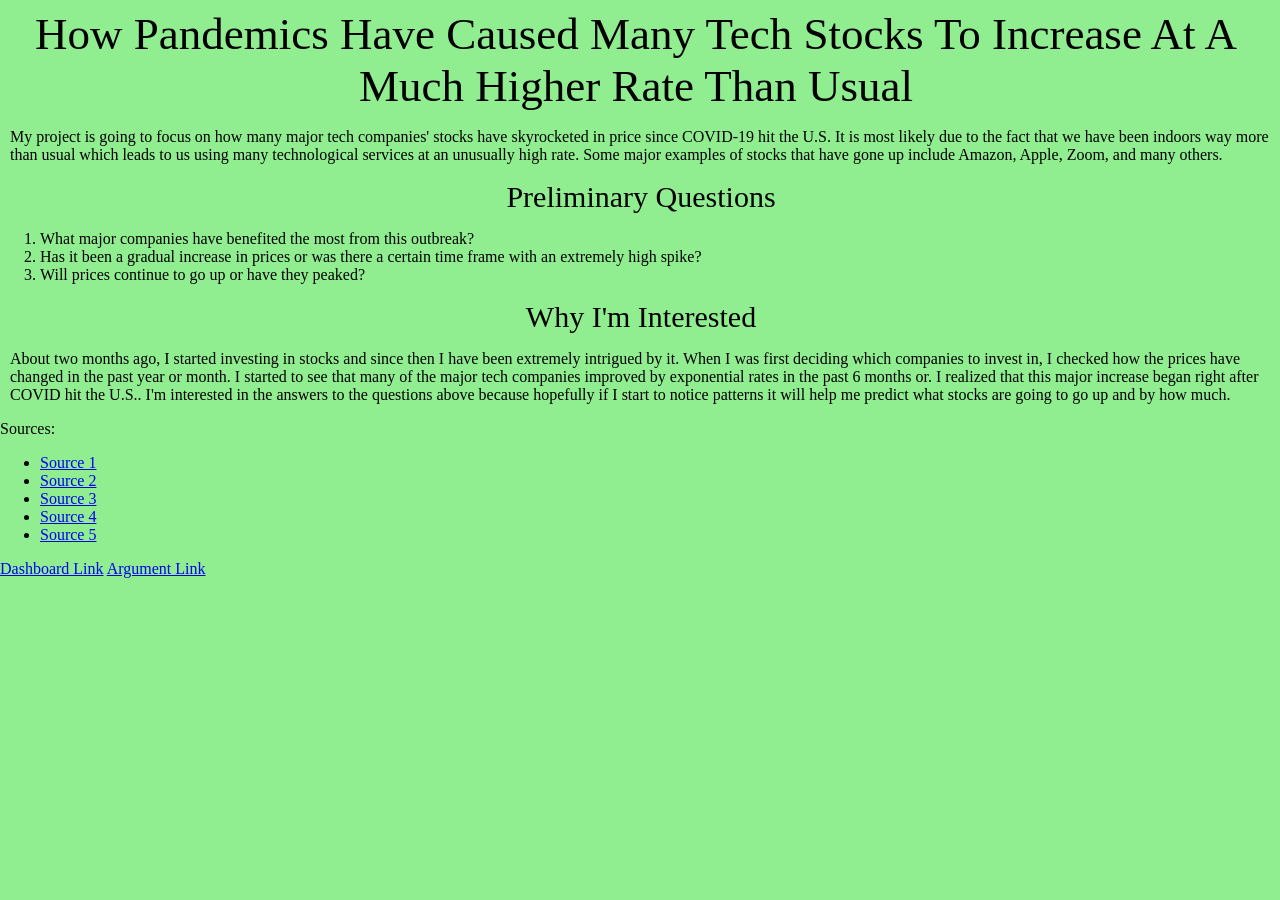
<file: index.html>
<html>
    <head>
    <title>Computer Science Project</title>
         <link href="css/project.css" type="text/css" rel=stylesheet />
    </head>
    <body id="webpage">
   <header id="header10">How Pandemics Have Caused Many Tech Stocks To Increase At A Much Higher Rate Than Usual</header> 
        <p id="margin">My project is going to focus on how many major tech companies' stocks have skyrocketed in price since COVID-19 hit the U.S. It is most likely due to the fact that we have been indoors way more than usual which leads to us using many technological services at an unusually high rate. Some major examples of stocks that have gone up include Amazon, Apple, Zoom, and many others.</p>
        <div>
            <header id="second">Preliminary Questions</header>
            <ol>
            <li>What major companies have benefited the most from this outbreak?</li>
              
            <li>Has it been a gradual increase in prices or was there a certain time frame with an extremely high spike?</li>
            <li>Will prices continue to go up or have they peaked?</li>
                    </ol>
        </div>
        <div>
        <header id="second">Why I'm Interested</header>
        <p id="margin">About two months ago, I started investing in stocks and since then I have been extremely intrigued by it. When I was first deciding which companies to invest in, I checked how the prices have changed in the past year or month. I started to see that many of the major tech companies improved by exponential rates in the past 6 months or. I realized that this major increase began right after COVID hit the U.S.. I'm interested in the answers to the questions above because hopefully if I start to notice patterns it will help me predict what stocks are going to go up and by how much.</p></div>
        <div>
        <p>Sources:
            <ul>
            <li>
                <a href="https://www.kaggle.com/aayushmishra1512/faang-complete-stock-data">Source 1</a></li>
                <li> <a href="https://www.cdc.gov/flu/pandemic-resources/2009-pandemic-timeline.html">Source 2</a></li>
                <li> <a href="https://www.ajmc.com/view/a-timeline-of-covid19-developments-in-2020">Source 3</a></li>
                <li> <a href="https://www.google.com/finance/quote/FB:NASDAQ">Source 4</a></li>
                <li> <a href="https://fortune.com/fortune500/2020/search/">Source 5</a></li>
            </ul>
            </p></div>
    <div>
    <a href="Dashboard.html">Dashboard Link</a>
        <a href="argument.html">Argument Link</a>
    </div>
    </body>
    
 
  
   

</html>
</file>
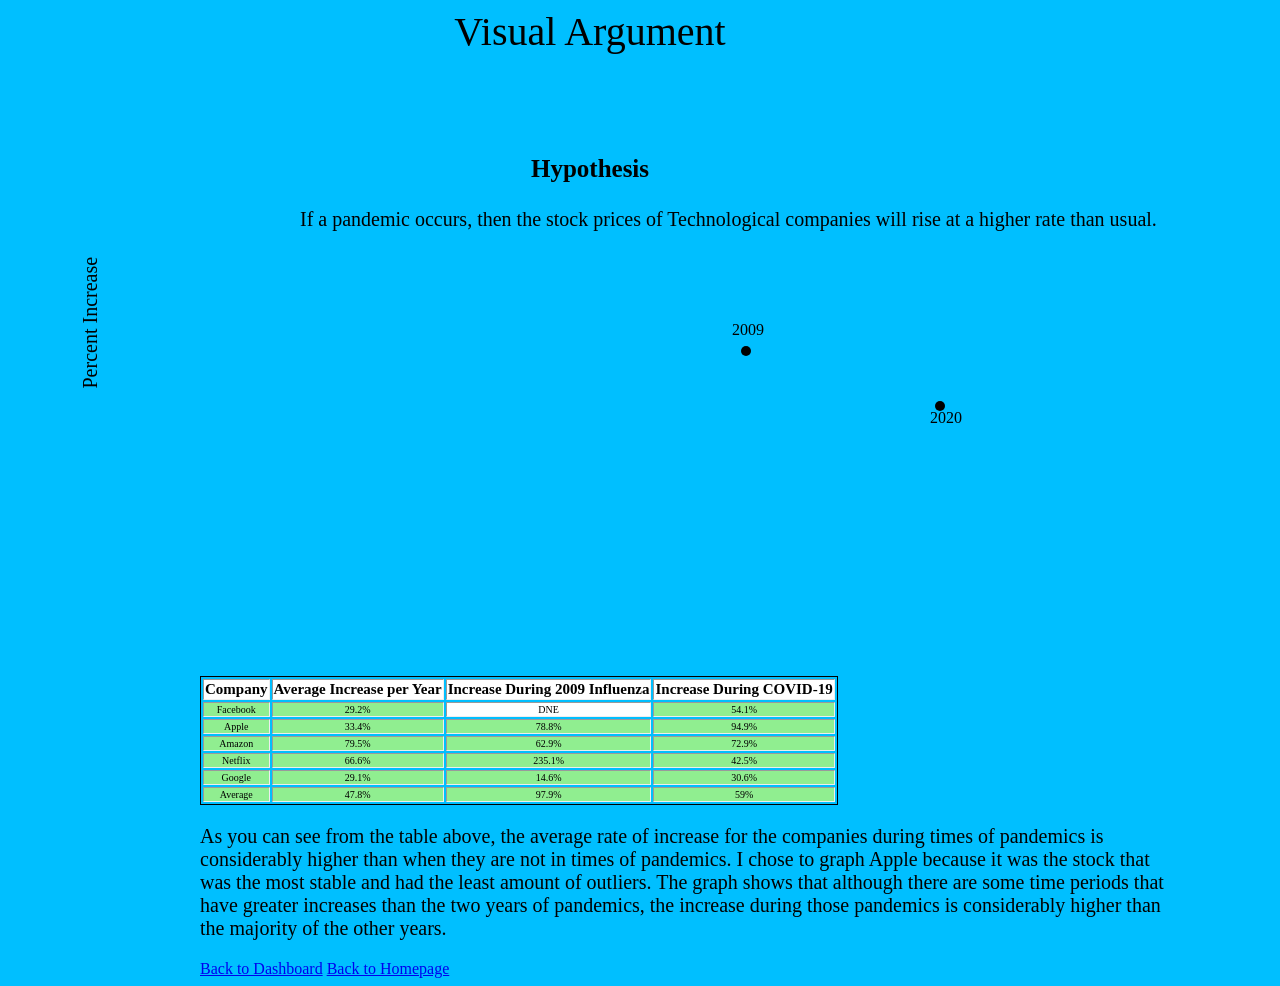
<file: argument.html>
<html>
    <head>
        <Header id="header2">Visual Argument</Header>
        <link href="css/project.css" type="text/css" rel=stylesheet></head>
    <body id="body">
        <p id="title">Hypothesis</p>
        <p id="hypothesis">If a pandemic occurs, then the stock prices of Technological companies will rise at a higher rate than usual.</p>
        <script src="https://d3js.org/d3.v5.min.js"></script>
<script src="js/applebyyear.js"></script>
        <script src="js/general2.js"></script>
    <svg id="yeargraph1" width="800" height="350">
        <circle cx="546" cy="100" r="5"/>
        <circle cx="740" cy="155" r="5"/>
        <div id="k">2009</div>
        <div id="j">2020</div><div id="rtate">Percent Increase</div>
        </svg>
        <p id="testing"></p>
        <table id="argumenttable" style="display:inline-block; border:1px solid;" border="2">
        <tr>
            <th id="header6">Company</th>
            <th id="header6">Average Increase per Year</th>
            <th id="header6">Increase During 2009 Influenza</th>
            <th id="header6">Increase During COVID-19</th>
            </tr>
            <tr>
            <td id="green">Facebook</td>
            <td id="green">29.2%</td>
            <td id="white">DNE</td>
            <td id="green">54.1%</td>
            </tr>
            <tr>
            <td id="green">Apple</td>
            <td id="green">33.4%</td>
            <td id="green">78.8%</td>
            <td id="green">94.9%</td>
            </tr>
            <tr>
            <td id="green">Amazon</td>
            <td id="green">79.5%</td>
            <td id="green">62.9%</td>
            <td id="green">72.9%</td>
            </tr>
            <tr>
            <td id="green">Netflix</td>
            <td id="green">66.6%</td>
            <td id="green">235.1%</td>
            <td id="green">42.5%</td>
            </tr>
            <tr>
            <td id="green">Google</td>
            <td id="green">29.1%</td>
            <td id="green">14.6%</td>
            <td id="green">30.6%</td>
            </tr>
            <tr>
            <td id="green">Average</td>
            <td id="green">47.8%</td>
            <td id="green">97.9%</td>
            <td id="green">59%</td>
            </tr>
        </table>
        <p id="newclick">As you can see from the table above, the average rate of increase for the companies during times of pandemics is considerably higher than when they are not in times of pandemics. I chose to graph Apple because it was the stock that was the most stable and had the least amount of outliers. The graph shows that although there are some time periods that have greater increases than the two years of pandemics, the increase during those pandemics is considerably higher than the majority of the other years. </p>
        
    </body>
    <a href="Dashboard.html">Back to Dashboard</a>
    <a href="index.html">Back to Homepage</a>
</html>
</file>
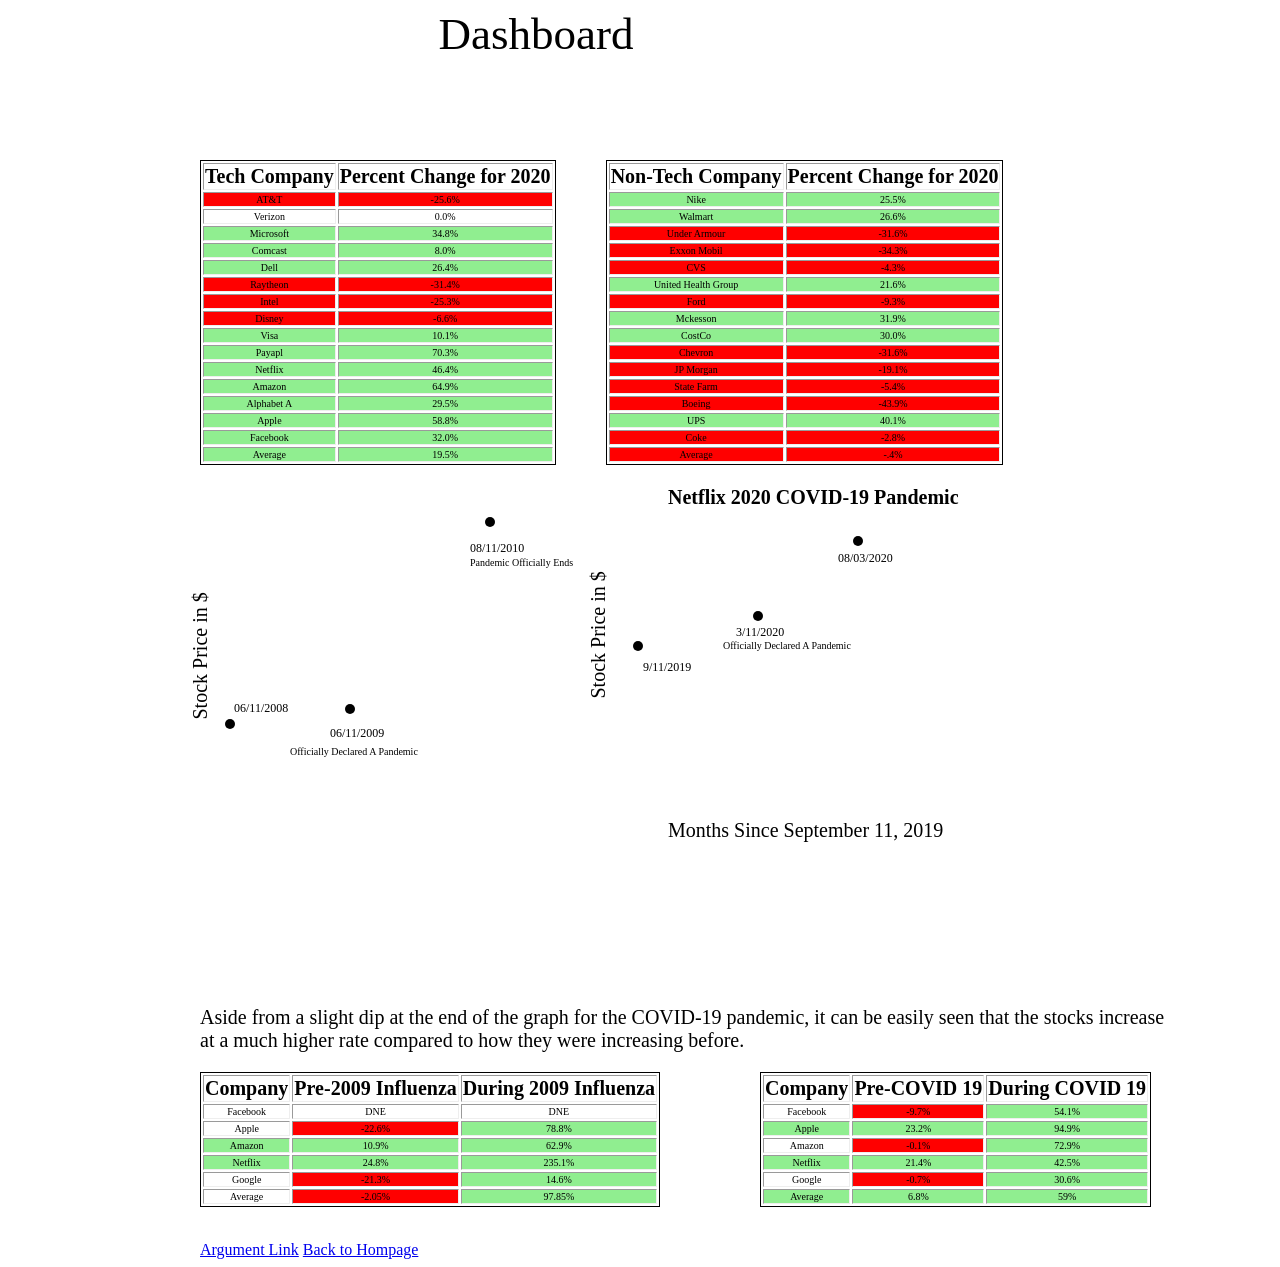
<file: Dashboard.html>
<html>
    <head>
    <title>Dashboard</title>
         <link href="css/project.css" type="text/css" rel=stylesheet />
    </head>
    <body id="dashboard">
        <header>Dashboard</header>
        <table id="tech" style="display: inline-block; border: 1px solid; float: left; margin-right:50px" border="2">
        <tr>
            <th id="header">Tech Company</th>
            <th id="header">Percent Change for 2020</th>
            </tr>
            <tr>
                <td id="red">AT&T</td>
                <td id="red">-25.6%</td>
            </tr>
            <tr>
                <td>Verizon</td>
                <td>0.0%</td>
            </tr>
            <tr>
                <td id="green">Microsoft</td>
                <td id="green">34.8%</td>
            </tr>
            <tr>
                <td id="green">Comcast</td>
                <td id="green">8.0%</td>
            </tr>
            <tr>
                <td id="green">Dell</td>
                <td id="green">26.4%</td>
            </tr>
            <tr>
                <td id="red">Raytheon</td>
                <td id="red">-31.4%</td>
            </tr>
            <tr>
                <td id="red">Intel</td>
                <td id="red">-25.3%</td>
            </tr>
            <tr>
                <td id="red">Disney</td>
                <td id="red">-6.6%</td>
            </tr>
            <tr>
                <td id="green">Visa</td>
                <td id="green">10.1%</td>
            </tr>
            <tr>
                <td id="green">Payapl</td>
                <td id="green">70.3%</td>
            </tr>
            <tr>
                <td id="green">Netflix</td>
                <td id="green">46.4%</td>
            </tr>
            <tr>
                <td id="green">Amazon</td>
                <td id="green">64.9%</td>
            </tr>
            <tr>
                <td id="green">Alphabet A</td>
                <td id="green">29.5%</td>
            </tr>
            <tr>
                <td id="green">Apple</td>
                <td id="green">58.8%</td>
            </tr>
            <tr>
                <td id="green">Facebook</td>
                <td id="green">32.0%</td>
            </tr>
            <tr>
                <td id="green">Average</td>
                <td id="green">19.5%</td>
            </tr>
        </table>
        <table id="Nontech" style="display:inline-block; border:1px solid;" border="2">
        <tr>
            <th id="header">Non-Tech Company</th>
            <th id="header">Percent Change for 2020</th>
            </tr>
            <tr>
                <td id="green">Nike</td>
                <td id="green">25.5%</td>
            </tr>
            <tr>
                <td id="green">Walmart</td>
                <td id="green">26.6%</td>
            </tr>
            <tr>
                <td id="red">Under Armour</td>
                <td id="red">-31.6%</td>
            </tr>
            <tr>
                <td id="red">Exxon Mobil</td>
                <td id="red">-34.3%</td>
            </tr>
            <tr>
                <td id="red">CVS</td>
                <td id="red">-4.3%</td>
            </tr>
            <tr>
                <td id="green">United Health Group</td>
                <td id="green" >21.6%</td>
            </tr>
            <tr>
                <td id="red">Ford</td>
                <td id="red">-9.3%</td>
            </tr>
            <tr>
                <td id="green">Mckesson</td>
                <td id="green">31.9%</td>
            </tr>
            <tr>
                <td id="green">CostCo</td>
                <td id="green">30.0%</td>
            </tr>
            <tr>
                <td id="red">Chevron</td>
                <td id="red">-31.6%</td>
            </tr>
            <tr>
                <td id="red">JP Morgan</td>
                <td id="red">-19.1%</td>
            </tr>
            <tr>
                <td id="red">State Farm</td>
                <td id="red">-5.4%</td>
            </tr>
            <tr>
                <td id="red">Boeing</td>
                <td id="red">-43.9%</td>
            </tr>
            <tr>
                <td id="green">UPS</td>
                <td id="green">40.1%</td>
            </tr>
            <tr>
                <td id="red">Coke</td>
                <td id="red">-2.8%</td>
            </tr>
            <tr>
                <td id="red">Average</td>
                <td id="red">-.4%</td>
            </tr>
            
        </table>
        <script src="https://d3js.org/d3.v5.min.js"></script>
  <script src="js/netflix2020.js"></script>
        <script src="js/apple2020.js"></script>
        <script src="js/weirdamazon2020.js"></script>
        <script src="js/netflix2009.js"></script>
        <script src="js/amazon2009.js"></script>
        <script src="js/apple2009.js"></script>
        <script src="js/general.js"></script>
        <script src="js/amazon2020.js"></script>
        <p id="click" ></p>
        <svg id="graph1" width=0 height=0></svg>
        <svg id="graph2" width=0 height=0></svg>
        <div id="left"><svg id="graph3" width=400 height=380> <circle cx="150" cy="228" r="5"/>
            <circle cx="30" cy="243" r="5"/>
            <circle cx="290" cy="41" r="5"/>
            <div id="m">06/11/2008</div>
            <div id="n">06/11/2009</div>
            <div id="l">08/11/2010</div>
            <div id="t">Officially Declared A Pandemic</div>
            <div id="s">Pandemic Officially Ends</div>
        <div id="rotated">Stock Price in $</div></svg></div>
        <div id="right"><svg id="graph4" width=400 height=380>
            <circle id="circle1" cx="30" cy="165" r="5"/>
            <circle cx="150" cy="135" r="5"/>
            <circle cx="250" cy="60" r="5"/>
            <div id="rotate">Netflix 2020 COVID-19 Pandemic</div>
        <div id="bottom">Months Since September 11, 2019</div>
            <div id="side">Stock Price in $</div></svg>
        <div id="clik">9/11/2019</div>
            <div id="clik2">3/11/2020</div>
            <div id="clik2b">Officially Declared A Pandemic</div>
            <div id="clik3">08/03/2020</div>
        </div>
        <p id="para">Aside from a slight dip at the end of the graph for the COVID-19 pandemic, it can be easily seen that the stocks increase at a much higher rate compared to how they were increasing before.</p>
        <span>
        <table style="display: inline-block; border: 1px solid; float:left; margin-right:100px" border="2">
            <tr>
            <th id="header3">Company</th>
            <th id="header3">Pre-2009 Influenza</th>
            <th id="header3">During 2009 Influenza</th>
            </tr>
           <tr>
            <td>Facebook</td>
            <td>DNE</td>
            <td>DNE</td>   
            </tr>
            <tr>
            <td>Apple</td>
            <td id="red">-22.6%</td>
            <td id="green">78.8%</td>   
            </tr>
            <tr>
            <td id="green">Amazon</td>
            <td id="green">10.9%</td>
            <td id="green">62.9%</td>   
            </tr>
            <tr>
            <td id="green">Netflix</td>
            <td id="green">24.8%</td>
            <td id="green">235.1%</td>   
            </tr>
            <tr>
            <td>Google</td>
            <td id="red">-21.3%</td>
            <td id="green">14.6%</td>   
            </tr>
            <tr>
            <td>Average</td>
            <td id="red">-2.05%</td>
            <td id="green">97.85%</td>   
            </tr>
            </table>
        </span>
        <span><table id="flu" style="display: inline-block; float:left; border: 1px solid;" border="2">
        
    <tr>
        <th id="header3">Company</th>
    <th id="header3">Pre-COVID 19</th>
        <th id="header3">During COVID 19</th>
    </tr>
            <tr>
                <td>Facebook</td>
                <td id="red">-9.7%</td>
                <td id="green">54.1%</td>
            </tr>
        <tr>
                <td id="green">Apple</td>
                <td id="green">23.2%</td>
                <td id="green">94.9%</td>
            </tr>
            <tr>
                <td>Amazon</td>
                <td id="red">-0.1%</td>
                <td id="green">72.9%</td>
            </tr>
            <tr>
                <td id="green">Netflix</td>
                <td id="green">21.4%</td>
                <td id="green">42.5%</td>
            </tr>
            <tr>
                <td >Google</td>
                <td id="red">-0.7%</td>
                <td id="green">30.6%</td>
            </tr>
            <tr>
                <td id="green">Average</td>
                <td id="green">6.8%</td>
                <td id="green">59%</td>
            </tr>
        </table>
        </span>
        <p id="clicka">aaaaaaaaaaaaaaaaaaaaaaaaaaaaaaaaaaaaaaaaaaaaaaaaaaaaaaaaaaaaaaaaaaaaaaaaaaaaaaaaaaaaaaaaaaaa
        </p>
        <a href="argument.html">Argument Link</a>
        <a href="index.html">Back to Hompage</a>
    </body>
</file>
<file: css/project.css>
header {font-size:45px;
text-align:center;}
#webpage { background-color: lightgreen;
margin-left:0px;}
#second {font-size:30px;
margin-bottom:0px;
margin-left:10px;}
#header {font-size:20px;}
tr {text-align: center;
font-size:10px;}
#green{background-color: lightgreen
}
#red{background-color: red
}
#Dashboard{background-color: }  

#rotated{
    position: relative;
    font-size:20px;
    transform:rotate(270deg);
    bottom:420px;
    left:-200px;
}
#rotate{
    position: relative;
    font-size:20px;
    font-weight:bold;
    bottom:375px;
    left:60px
}
#right{
    display:inline-block;
    
}
#left{
    display:inline-block;
    float:left;
}
#bottom{
    position:relative;
    bottom:65px;
    left:60px;
    font-size:20px;
}
#side{
    position:relative;
    bottom:420px;
    left:-210px;
    transform:rotate(270deg);
    font-size:20px;
}
#big{
    font-size:20px;
    margin-left:80px;
    color:white;
    
}
#big2{
    font-size:20px;
    text-align:right;
    margin-left:215px;
    color:white;
}
#header4{
    font-size:15px;
}
#precovid{
    font-size:15px;
}
#duringcovid{
    font-size:15px;
}
#header3{
    font-size:20px;
}
body{
    margin-left:200px;
}
#clik{
    position:relative;
    bottom:270px;
    left:35px;
        font-size:12px
}
#clik2{
    position:relative;
    bottom:320px;
    font-size:12px;
    left:128px;
}
#clik2b{
    position:relative;
    font-size:10px;
    bottom:320px;
    left:115px;
}
#clik3{
    position:relative;
    font-size:12px;
    bottom:420px;
    left:230px;
}
#body{
    margin-left:200px;
    margin-right:100px;
    background-color:deepskyblue;
    
}
.label{
    font-size:20px;
}
.title{
    font-size:20px;
    font-weight:bold;
}
#rtate{
    position:relative;
    font-size:20px;
    transform:rotate(270deg);
    bottom:750px;
    left:-600px;
}
header{
    margin-bottom:100px;
    margin-left:-400px;
}
#header2{
    font-size:40px;
    margin-bottom:100px;
    margin-left:-200px;
}
#k{
    position:relative;
    left:532px;
    bottom:280px;
}
#j{
    position:relative;
    left:730px;
    bottom:210px;
}
#m{
    position:relative;
    bottom:160px;
    font-size:12px;
    left:34px;
}
#n{
    position:relative;
    bottom:150px;
    left:130px;
    font-size:12px;
}
#l{
    position:relative;
    bottom:350px;
    left:270px;
    font-size:12px;
}
#t{
    position:relative;
    bottom:160px;
    left:90px;
    font-size:10px;
}
#s{
    position:relative;
    bottom:360px;
    left:270px;
    font-size:10;
}
#clicka{
    color:white;
}
#title{
    text-align:center;
    margin-left:-200px;
    font-size:25px;
    font-weight:bold;
}
#hypothesis{
    margin-left:100px;
    font-size:20px;
    font-family:cursive;
    
}
#header6{
    background-color:white;
    font-size:15px;
}
#white{
    background-color:white;
}
#para{
    font-size:20px;
    margin-right:100px;
}
#newclick{
    font-size:20px;
}
#header10{
    font-size:45px;
    margin-bottom:0px;
    margin-left:0px;
}
#margin{
    margin-left:10px;
}
</file>
